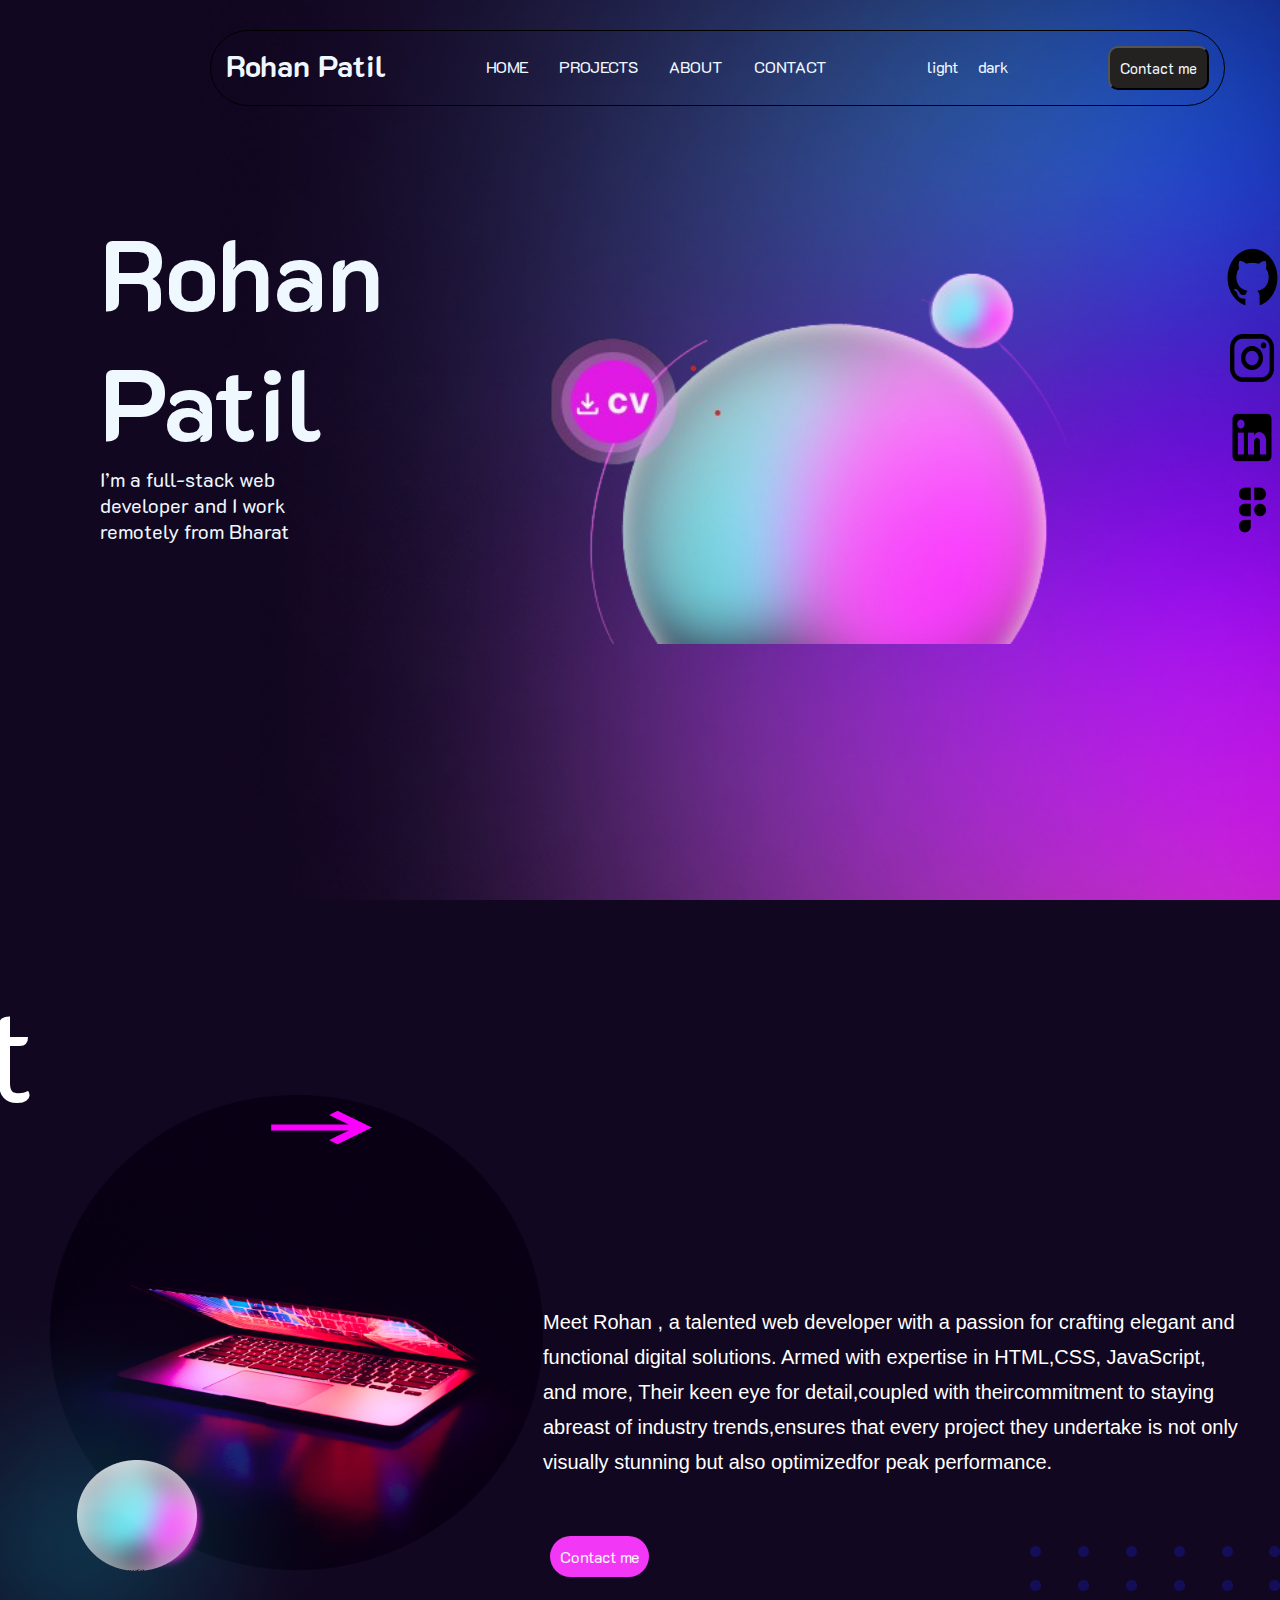
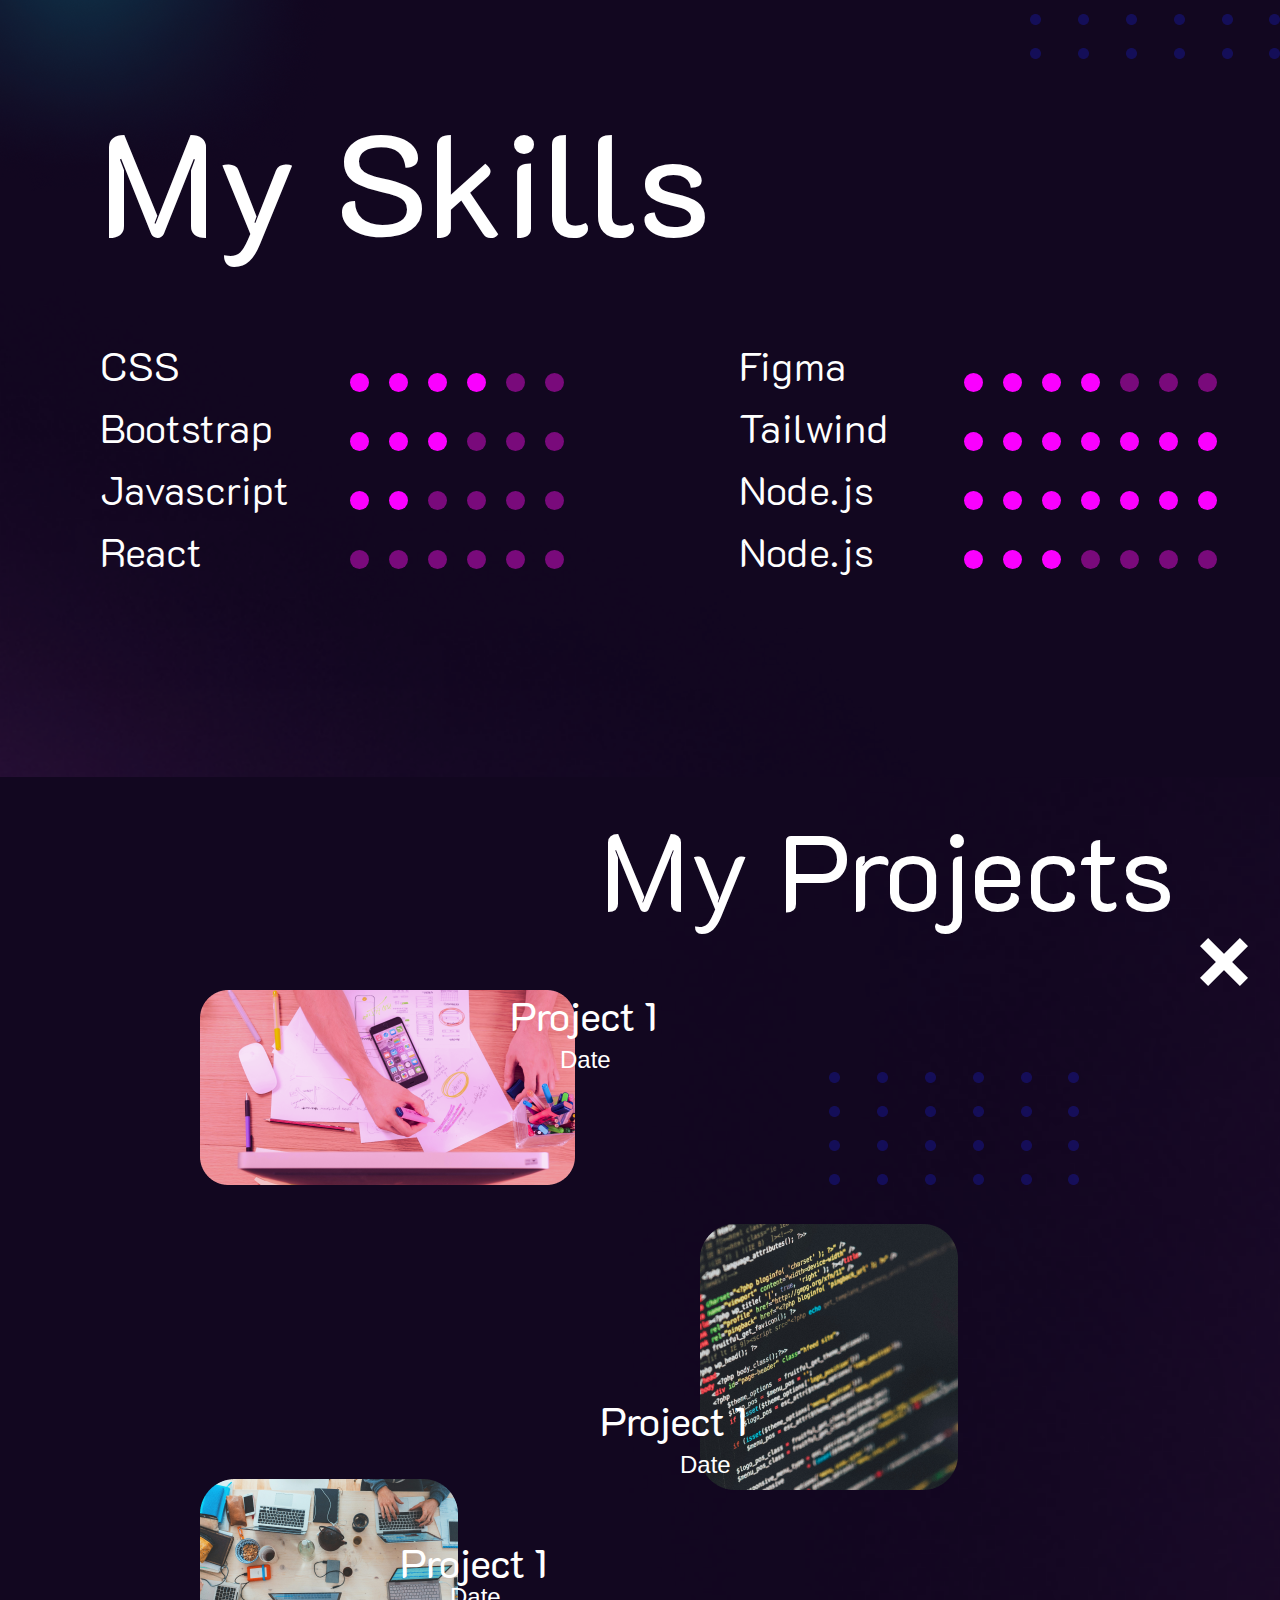
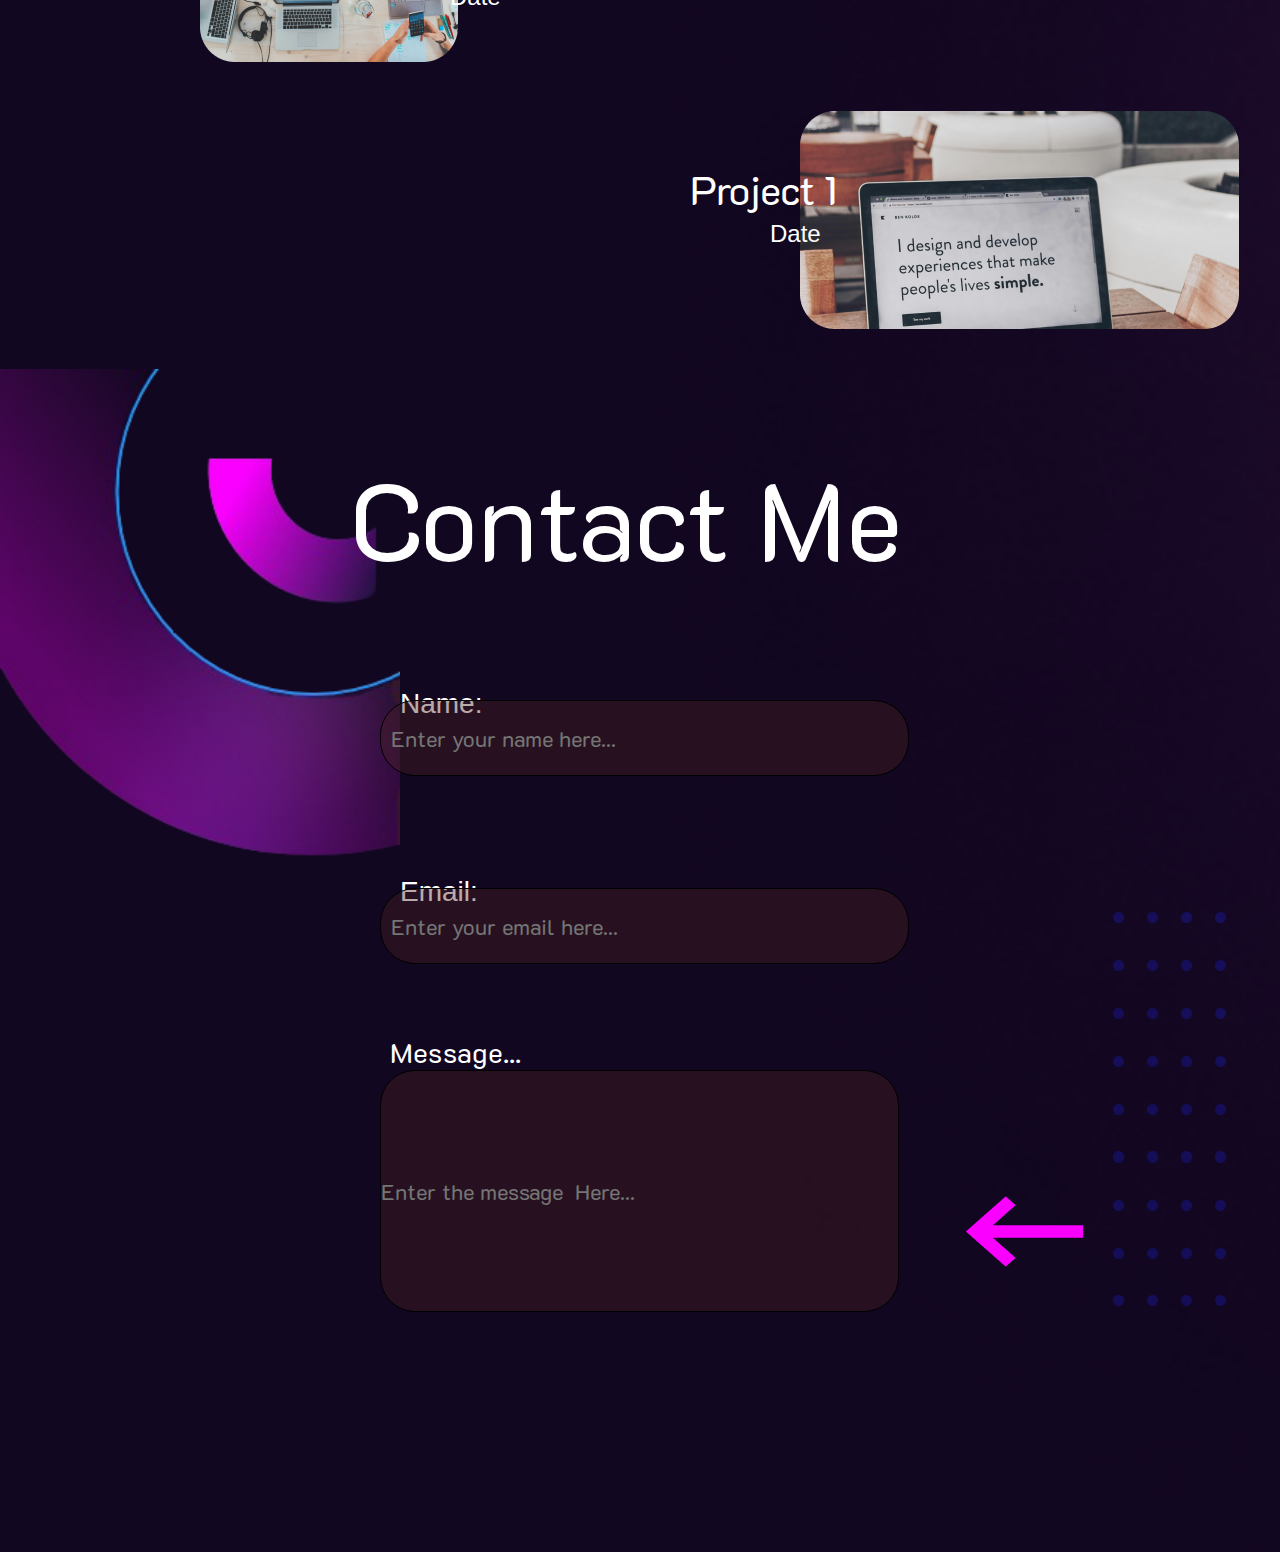
<file: index.html>
<!DOCTYPE html>
<html lang="en">
<head>
    <meta charset="UTF-8">
    <meta name="viewport" content="width=device-width, initial-scale=1.0">
    <link rel="preconnect" href="https://fonts.googleapis.com">
    <link rel="preconnect" href="https://fonts.gstatic.com" crossorigin>
    <link href="https://fonts.googleapis.com/css2?family=K2D:ital,wght@0,100;0,200;0,300;0,400;0,500;0,600;0,700;0,800;1,100;1,200;1,300;1,400;1,500;1,600;1,700;1,800&family=Ubuntu:ital,wght@0,300;0,400;0,500;0,700;1,300;1,400;1,500;1,700&display=swap" rel="stylesheet">
    <link rel="stylesheet" href="https://cdnjs.cloudflare.com/ajax/libs/font-awesome/6.5.1/css/all.min.css" integrity="sha512-DTOQO9RWCH3ppGqcWaEA1BIZOC6xxalwEsw9c2QQeAIftl+Vegovlnee1c9QX4TctnWMn13TZye+giMm8e2LwA==" crossorigin="anonymous" referrerpolicy="no-referrer" />
    <link rel="stylesheet" href="style.css">
    
    <title>Document</title>
</head>
<body>
    <div class="hero-wrapper">
          <nav class="navbar">
            <p class="title">Rohan Patil</p>
            <ul class="ul">
                <li>HOME</li>
                <li>PROJECTS</li>
                <li>ABOUT</li>
                <li>CONTACT</li> 
            </ul>
                <div class="mode">
                 <p>light</p>
                 <i class="fa-solid fa-toggle-on"></i>
                 <p>dark</p>
               </div>
               <button class="button">Contact me</button>
            </nav> 
        <div>
       <div class="text-title">
        <p class="rohan-patil">Rohan <br>Patil</p>
        <p class="rohan-title">I’m a full-stack web <br>developer and I work <br> remotely from Bharat</p>
       <div class="img">
        <img src="ISMAYIL OGLUM!!!.png" alt=""> 
       </div>   
    <img src="SOCIAL MEDIA (1).png" alt="" class="social-logo">
    </div>

</div>
</div>
<body class="wireframe2">
    
    <div class="wrapper">
     <p class="content">About me</p>
     <img src="gg_arrow-left.png" class="arrow">
    </div>
    <div class="hero-wrapper1">
    <img src="Ellipse 13.png" class="ellipse">
    <p class="container">Meet Rohan , a talented web developer with a passion for crafting 
        elegant and functional digital solutions. Armed with expertise in HTML,CSS, JavaScript, and more, Their keen eye for detail,coupled with theircommitment to staying abreast of industry trends,ensures that every project they undertake is not only visually stunning but
         also optimizedfor peak performance.</p>
        </div>
          <div>
        <img src="MINI BALL.png" alt="" class="ellipseno2">
    </div>
    <div class="hero-content">
        <p class="hero-container">Contact me</p>
        <img src="dot pattern.png" class="hero">
      </div>

      <body>
        <div class="background">
            
            <p class="title1">My Skills</p>
            <div class="dot-wrapper">
                <div class="dot-line1">
                    <div class="dotlines">
                        <div class="dot-pink"></div>
                        <div class="dot-pink"></div>
                        <div class="dot-pink"></div>
                        <div class="dot-pink"></div>
                        <div class="dot"></div>
                        <div class="dot"></div>
                    
                </div>
                <div class="dotlines">
                    <div class="dot-pink"></div>
                    <div class="dot-pink"></div>
                    <div class="dot-pink"></div>
                    <div class="dot"></div>
                    <div class="dot"></div>
                    <div class="dot"></div>
                
            </div>
            <div class="dotlines">
                <div class="dot-pink"></div>
                <div class="dot-pink"></div>
                <div class="dot"></div>
                <div class="dot"></div>
                <div class="dot"></div>
                <div class="dot"></div>
            
        </div>
        <div class="dotlines">
            <div class="dot"></div>
            <div class="dot"></div>
            <div class="dot"></div>
            <div class="dot"></div>
            <div class="dot"></div>
            <div class="dot"></div>
        
    </div></div>
                <div class="dot-line2">
                    <div class="dotlines">
                        <div class="dot-pink"></div>
                        <div class="dot-pink"></div>
                        <div class="dot-pink"></div>
                        <div class="dot-pink"></div>
                        <div class="dot"></div>
                        <div class="dot"></div>
                        <div class="dot"></div>
                    
                </div>
                <div class="dotlines">
                    <div class="dot-pink"></div>
                    <div class="dot-pink"></div>
                    <div class="dot-pink"></div>
                    <div class="dot-pink"></div>
                    <div class="dot-pink"></div>
                    <div class="dot-pink"></div>
                    <div class="dot-pink"></div>
                
            </div>
            <div class="dotlines">
                <div class="dot-pink"></div>
                <div class="dot-pink"></div>
                <div class="dot-pink"></div>
                <div class="dot-pink"></div>
                <div class="dot-pink"></div>
                <div class="dot-pink"></div>
                <div class="dot-pink"></div>
            
        </div>
        <div class="dotlines">
            <div class="dot-pink"></div>
            <div class="dot-pink"></div>
            <div class="dot-pink"></div>
            <div class="dot"></div>
            <div class="dot"></div>
            <div class="dot"></div>
            <div class="dot"></div>
        
    </div>
                </div></div>    
            <div class="list-wrapper">
                <ul class="list">
                <li>CSS</li>
                <li>Bootstrap</li>
                <li>Javascript</li>
                <li>React</li>
            </ul>
            <ul class="list">
                <li>Figma</li>
                <li>Tailwind</li>
                <li>Node.js</li>
                <li>Node.js</li>
            </ul></div>
        </div>
    </body>
           
    <body>
        <div class="hero-wraper2">
            <img src="son-removebg-preview (1).png"class="back-glow">
            
        <p class="header">My Projects</p>
        <img src="Vector.png"class="vector">
        <div>
        <img src="Rectangle 7.png" class="img-1">
        <img src="dot pattern (1).png" alt="" class="dots">
        <p class="project-text-1">Project 1</p>
        <p class="date-1">Date</p>
    </div>
    <div>
        
        <img src="Rectangle 8.png"  class="img-2">
        <p class="project-text-2">Project 1</p>
        <p class="date-2">Date</p>
    </div>

        <img src="Rectangle 9.png" class="img-3">
        <p class="project-text-3">Project 1</p>
        <p class="date-3">Date</p>

        <img src="Rectangle 10.png" class="img-4">
        <p class="project-text-4">Project 1</p>
        <p class="date-4">Date</p>
        <p class="text-descripton">Contact Me</p>
        <p class="text-name">Name:</p>
        </div>
    </body> 
<body> 
        <div class="hero-wraper3">
        <input type="text" placeholder="Enter your name here..." class="input-1">
        <p class="text-email">Email:</p>
        <input type="text" placeholder="Enter your email here..." class="input-2">
        <p class="message">Message...</p>
        <input type="text" placeholder="Enter the message  Here..." class="input-3">
        <div class="arrow2">
            <img src="gg_arrow-left (2).png" alt="">
            <img src="Union.png"  class="">
    </div>
    </div>
    </body>    
        
</body>
</file>
<file: style.css>
*{
    font-family: "K2D", sans-serif;
    padding: 0%;
    margin: 0%;
}
.ul{
    display: flex;
    list-style-type: none;
    gap: 31px;
    color: aliceblue;   
    margin-top: 10px;

}
.hero-wrapper{
background-color: rgba(18, 7, 32, 1);
background-image: url(back\ glow\ \(1\).png);
background-size: cover;
width: 100%;
height: 100vh;
}
.title{
    float: inline-start;
    color: aliceblue;
    font-weight: 700;
    font-size: 30px;
}
.navbar{
    display: flex;
    float: inline-start;
    margin-top: 30px;
    margin-left: 210px;
    gap: 100px;
    border: 1px solid black;
    border-radius: 50px;
    padding: 15px;
}
.social-logo{
float: right;
margin-top: -400px;
margin-right: 60px;

}
.mode{
    display: flex;
    gap: 10px;
    color: aliceblue;
    margin-top:10px ;
}
.button{
    background-color: rgba(36, 33, 33, 1);
    border-radius: 10px;
    color: aliceblue;
    font-size: 15px;
    display: inline-block;
    padding: 10px;
}
.rohan-patil{
color: aliceblue;
font-size: 100px;
font-weight: 700;
}
.rohan-title{
    color: aliceblue;
    font-size: 20px; 
}
.text-title{
float: inline-start;
margin-left: 100px;
padding-top: 100px;

}
.img{
 margin-left: 450px;
 margin-top:-300px;
 display: flex;
 height: 400px;
}
.wireframe2{
    background-color: rgba(18, 7, 32, 1);
    background-image: url(back\ glow\ \(3\).png);
    background-repeat: no-repeat;
    background-size: cover;
    }
    .content{
       padding-top: 100px;
        width: 463px;
        height: 205px;
        margin-bottom: 100px;
        margin-left: -1200px;
        font-family: "K2D", sans-serif;
        color:rgba(255, 255, 255, 1);
        font-size:130px ;
        line-height: 102.5px;
    }
    .arrow{
        width: 144.35px;
        height: 70.24px;
        margin-top: 50px;
        margin-left: 100px;
    }
    .wrapper{
        display:flex ;
        justify-content: center;
        align-items: center;
    }
    .hero-wrapper1{
        display: flex;
    }
    .ellipse{
        height: 475px;
        width: 493px;
        margin-left: 50px;
        margin-top: -210px;
        z-index: -1;
    }
    
    .container{
        color:rgba(255, 255, 255, 1);
        font-family: "Inter", sans-serif;
        font-weight: 500px;
        font-size: 20px;
        line-height: 35px;
        width: 700px;
    
    }
    .hero-container{
        color: rgba(245, 245, 245, 1);
        background-color:  rgba(242, 55, 246, 1);
        border-radius: 40px;
        display: inline-block;
        padding: 10px;
        font-family: "K2D", sans-serif;
        margin-left: 550px;
        cursor: pointer;
        margin-top: -470px;
        margin-bottom: 100px;
    }
    .ellipseno2{
        margin-left:-40px;
        margin-top: -300px;
    
    }

.backround-photo{
float: right;
}
.hero-content{
margin-top: -250px;
}
.hero{
    float: right;
}
.background{
    background-color: #120720;
    background-image: url(back\ glow\ \(4\).png);
    background-size: cover;
}
.title1{
    font-family: "K2D", sans-serif;
    font-weight: 500;
    font-style: normal;
    color: white;
    font-size: 143.29px;
    margin-left: 100px;
    padding-top:10px ;
}
 .list{
    display: flex;
    flex-direction: column;
    list-style-type: none;
    color: white;
    gap: 10px;
    font-size: 40px;
    font-family: "Inter", sans-serif;
    font-weight: 300;
    margin-top: -230px;
    padding-bottom:200px ;
    margin-left:100px ;
}
.list-wrapper{
    display: flex;
    flex-direction: row;
    gap: 350px;
}   
.dot{
    width: 19px;
    height: 19px;
    border-radius: 50%;
    background-color: #790A7B;
    
}
.dotlines{
    display: flex;
    flex-direction: row;
    gap: 20px;
    margin-left: 50px;
}
.dot-wrapper{
    display: flex;
    flex-direction: row;
    gap: 350px;
    margin-left: 300px;

}
.dot-pink{  
    width: 19px;
    height: 19px;
    border-radius: 50%;
    background-color: #FA00FF;
}
.dot-line1{
    display: flex;
    flex-direction: column;
    margin-top: 100px;
    gap: 40px;
}
.dot-line2{
    display: flex;
    flex-direction: column;
    margin-top: 100px;
    gap: 40px;
}
body{
    background-color: #130820;
}
.header{
    font-size: 108px;
    color: white;
    font-family: "K2D", sans-serif;
    margin-left: 600px;
}
.img-1{
    margin-left: 200px;
}
.project-text-1{
    color: white;
    font-family: "K2D", sans-serif;
    font-size: 40px;
    margin-left: 510px;
    margin-top: -200px;
}
.date-1{
    font-family: "Roboto", sans-serif;
    font-size: 24px;
    color: white;
    margin-left: 560px;
    margin-top: 5px;
}
.img-2{
    margin-top: 150px;
    margin-left: 700px;
}
.project-text-2{
    margin-left: 600px;
    margin-top: -100px;
    color: white;
    font-size: 40px;
    font-family: "K2D", sans-serif;
}
.date-2{
    font-family: "Roboto", sans-serif;
    font-size: 24px;
    color: white;
    margin-left: 680px;
    margin-top: 5px;
}
.img-3{
    margin-left: 200px;
}
.project-text-3{
    color: white;
    font-size: 40px;
    font-family: "K2D", sans-serif;
    margin-left: 400px;
    margin-top: -130px;
}
.date-3{
    font-family: "Roboto", sans-serif;
    font-size: 24px;
    color: white;
    margin-left: 450px;
    margin-top: -5px;
}
.img-4{
    margin-left: 800px;
    margin-top: 100px;
}
.project-text-4{
    color: white;
    font-size: 40px;
    font-family: "K2D", sans-serif;
    margin-left: 690px;
    margin-top: -170px;
}
.date-4{
    font-family: "Roboto", sans-serif;
    font-size: 24px;
    color: white;
    margin-top: 5px;
    margin-left: 770px;
}
.text-descripton{
    font-size: 108px;
    color: white;
    font-family: "K2D", sans-serif;
    margin-left: 350px;
    margin-top: 200px;
}
.text-name{
    font-family: "Roboto", sans-serif;
    color: white;
    font-size: 28px;
    margin-top: 100px;
    margin-left: 400px;
}
.input-1{
    width: 517px;
    height: 74px;
    border-radius: 35px;
    background-color:  #49212161; 
    border: 1px solid black;
    font-size: 22px;
    margin-left: 380px;
    padding-left: 10px;
    margin-top: -20px;
}
.text-email{
    font-family: "Roboto", sans-serif;
    color: white;
    font-size: 28px;
    margin-top: 100px;
    margin-left: 400px;
}
.input-2{
    width: 517px;
    height: 74px;
    border-radius: 35px;
    background-color:  #49212161; 
    border: 1px solid black;
    font-size: 22px;
    margin-left: 380px;
    padding-left: 10px;
    margin-top: -20px;
}
.message{
    color: white;
    color: white;
    font-size: 28px;
    margin-top: 70px;
    margin-left: 390px;
}
.input-3{
    width: 517px;
    height: 240px;
    border-radius: 35px;
    margin-left: 380px;
    background-color: #49212161;
    border: 1px solid black;
    font-size: 22px;
}
.arrow2{
    margin-top: -400px;
    margin-left: 940px;
    width: 317px;
    height: 640px;
}
.design{
    margin-top: -850px;
    width: 380px;
    height: 500px;
}
.vector{
   margin-left: 1200px;
}
.back-glow{
    margin-bottom: -1700px;
    width: 400px;
    height: 360;
    z-index: -1px;
}
.union{
    margin-top: 600px;
}
.dots{
    margin-left: 250px;
}
</file>
